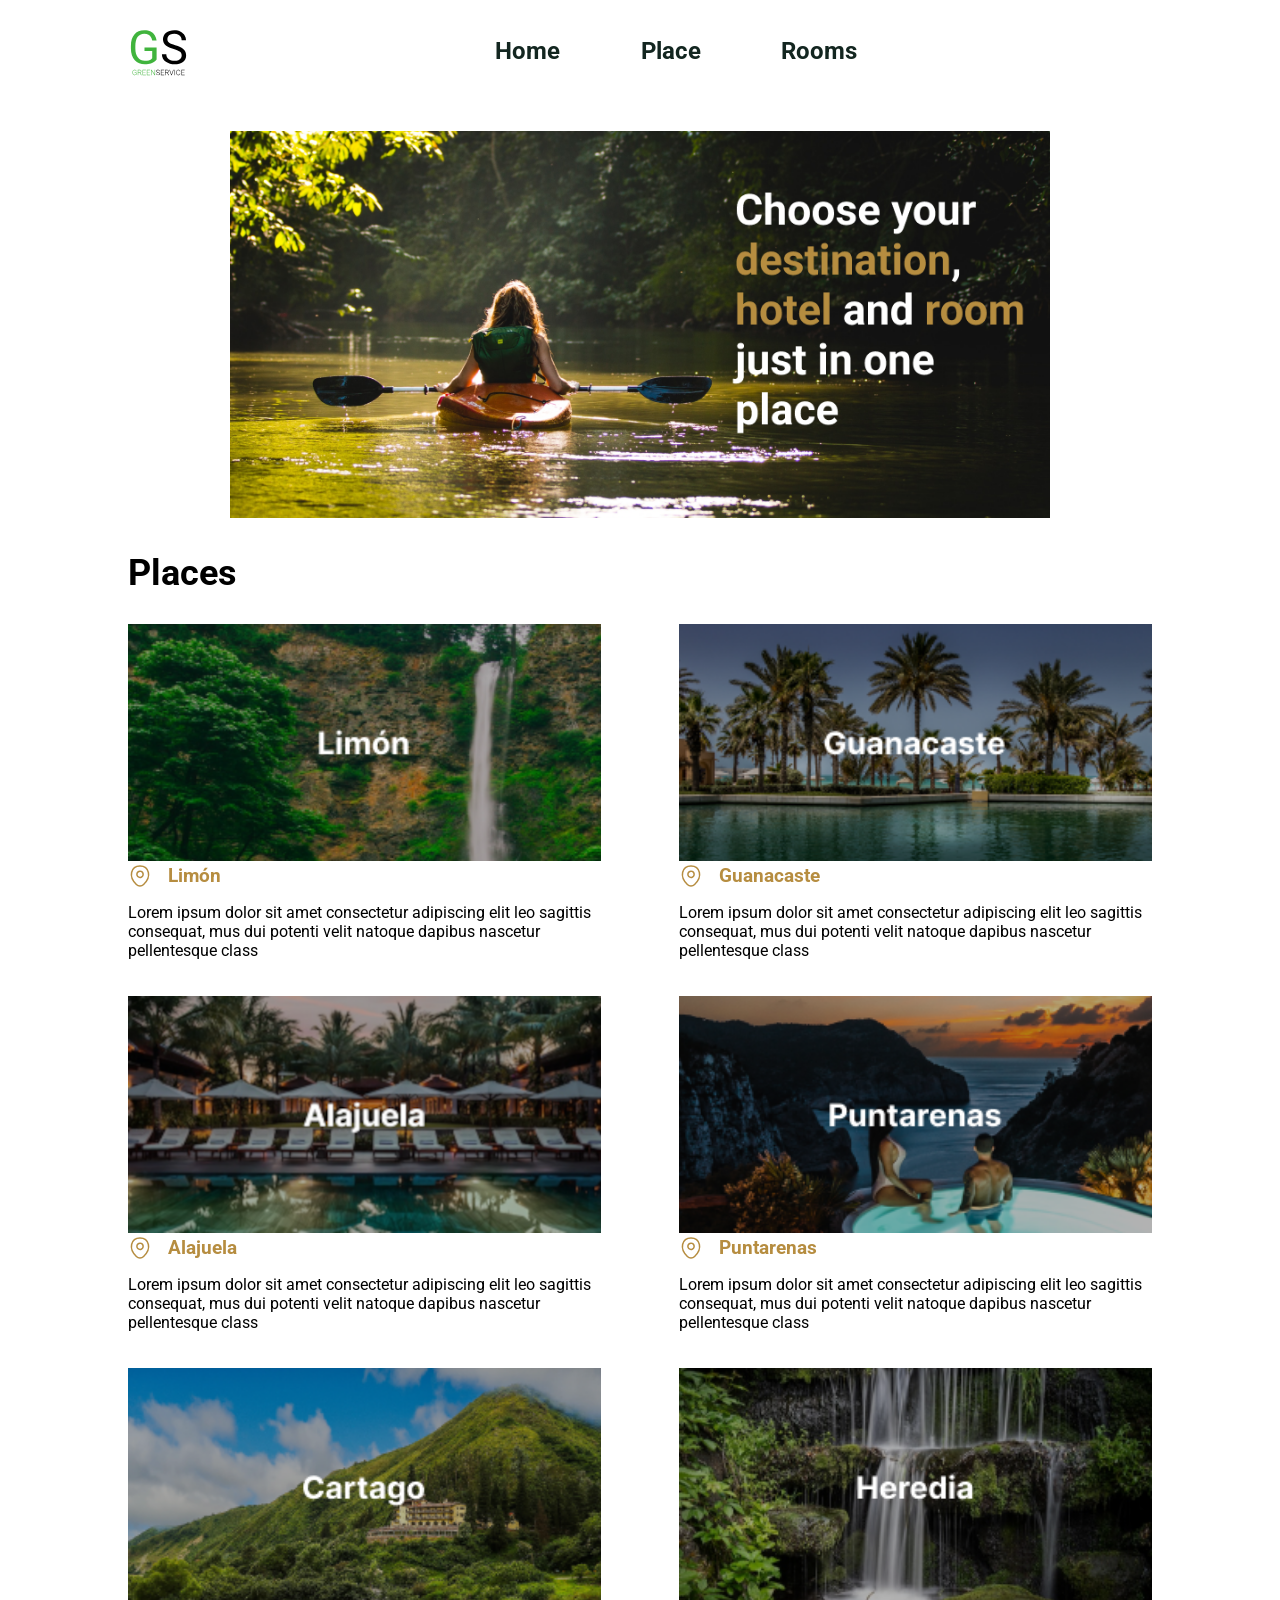
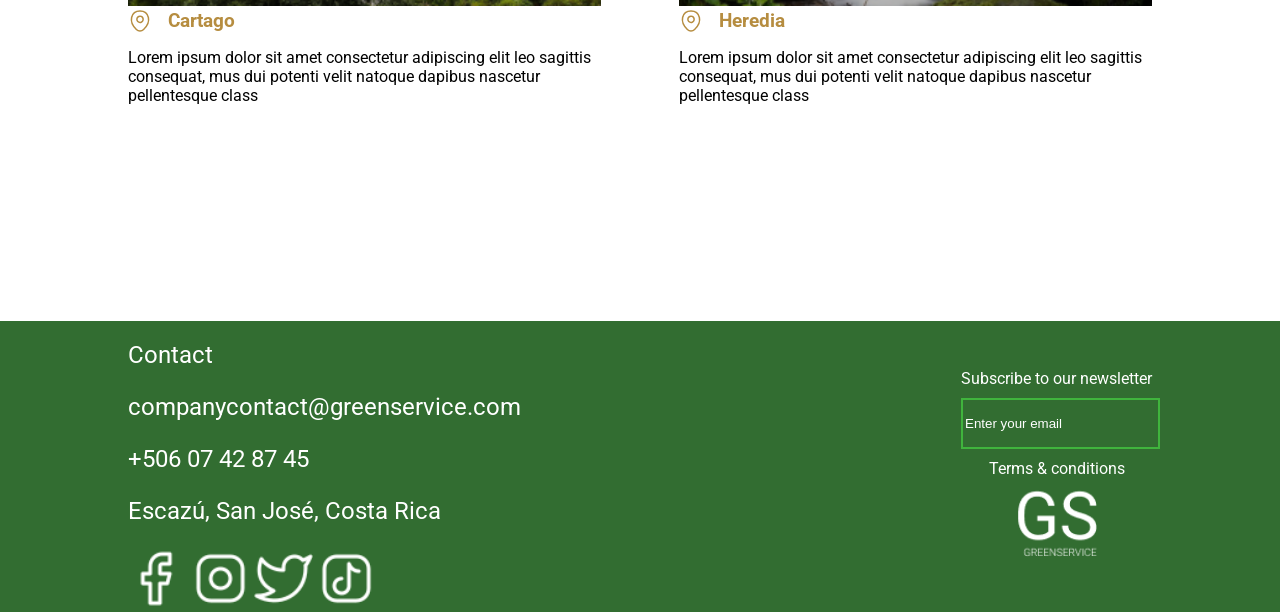
<file: index.html>
<!DOCTYPE html>
<html lang="en">

<head>
  <meta charset="UTF-8" />
  <meta http-equiv="X-UA-Compatible" content="IE=edge" />
  <meta name="viewport" content="width=device-width, initial-scale=1.0" />
  <title>Green Places</title>
  <link rel="stylesheet" href="css/styles.css" />
</head>

<body>
  <!-- Header -->
  <header>
    <div class="space container">

      <div class="logo">
        <a href="#"><img src="assets/icons/logo.svg" alt="Page Logo"></a>
      </div>

      <div class="menu">
        <nav>
          <h2 class="sr-only">Menu de navegación</h2>
          <ol>
            <li><a href="index.html">Home</a></li>
            <li><a href="place-1.html">Place</a></li>
            <li><a href="hotel-1.html">Rooms</a></li>
          </ol>
        </nav>
      </div>
    </div>
  </header>

  <div class="container">
    <!-- Places gallery -->

    <!-- content -->

    <div class="container space">

      <div>
        <img src="assets/img/gallery-places/women-boat.png" alt="...">
      </div>
    </div>

    <section class="gallery">
      <h2>Places</h2>

      <ul class="gallery__ul">
        <li>
          <a href="place-1.html">
            <img src="assets/img/gallery-places/limon.png" alt="Visit Limon Costa Rica" />
            <h3 class="gallery__title">Limón</h3>
          </a>
          <p>
            Lorem ipsum dolor sit amet consectetur adipiscing elit leo
            sagittis consequat, mus dui potenti velit natoque dapibus nascetur
            pellentesque class
          </p>
        </li>

        <li>
          <a href="place-1.html">
            <img src="assets/img/gallery-places/guanacaste.png" alt="Visit Guancaste Costa Rica" />
            <h3 class="gallery__title">Guanacaste</h3>
          </a>
          <p>
            Lorem ipsum dolor sit amet consectetur adipiscing elit leo
            sagittis consequat, mus dui potenti velit natoque dapibus nascetur
            pellentesque class
          </p>
        </li>

        <li>
          <a href="place-1.html">
            <img src="assets/img/gallery-places/alajuela.png" alt="Visit Alajuela Costa Rica" />
            <h3 class="gallery__title">Alajuela</h3>
          </a>
          <p>
            Lorem ipsum dolor sit amet consectetur adipiscing elit leo
            sagittis consequat, mus dui potenti velit natoque dapibus nascetur
            pellentesque class
          </p>
        </li>

        <li>
          <a href="place-2.html">
            <img src="assets/img/gallery-places/puntarenas.png" alt="Visit Puntarenas Costa Rica" />
            <h3 class="gallery__title">Puntarenas</h3>
          </a>
          <p>
            Lorem ipsum dolor sit amet consectetur adipiscing elit leo
            sagittis consequat, mus dui potenti velit natoque dapibus nascetur
            pellentesque class
          </p>
        </li>

        <li>
          <a href="place-2.html">
            <img src="assets/img/gallery-places/cartago.png" alt="Visit Cartago Costa Rica" />
            <h3 class="gallery__title">Cartago</h3>
          </a>
          <p>
            Lorem ipsum dolor sit amet consectetur adipiscing elit leo
            sagittis consequat, mus dui potenti velit natoque dapibus nascetur
            pellentesque class
          </p>
        </li>

        <li>
          <a href="place-2.html">
            <img src="assets/img/gallery-places/heredia.png" alt="Visit Heredia Costa Rica" />
            <h3 class="gallery__title">Heredia</h3>
          </a>
          <p>
            Lorem ipsum dolor sit amet consectetur adipiscing elit leo
            sagittis consequat, mus dui potenti velit natoque dapibus nascetur
            pellentesque class
          </p>
        </li>
      </ul>
    </section>
  </div>

  <!-- footer -->
  <footer class="footer__bg">
    <div class="container footer__bg-container">
      <div class="contact-container">
        <h2 class="contact-info">Contact</h2>
        <p class="contact-info">companycontact@greenservice.com</p>
        <p class="contact-info">+506 07 42 87 45</p>
        <p class="contact-info">Escazú, San José, Costa Rica</p>
        <div>
          <img class="social-media__icon" src="assets/icons/facebook-icon.png" alt="">
          <img class="social-media__icon" src="assets/icons/instagram-icon.png" alt="">
          <img class="social-media__icon" src="assets/icons/twitter-icon.png" alt="">
          <img class="social-media__icon" src="assets/icons/tiktok-icon.png" alt="">
        </div>
      </div>
      <div class="company-info">
        <label class="company-info" for="subscribe">Subscribe to our newsletter</label>
        <input class="company-info company__form" type="email" name="subscribe" placeholder="Enter your email">
        <a class="company-info" href="#">Terms & conditions</a>
        <img class="company__icon" src="assets/icons/logo-mini.png" alt="">
      </div>
    </div>
  </footer>
</body>

</html>
</file>
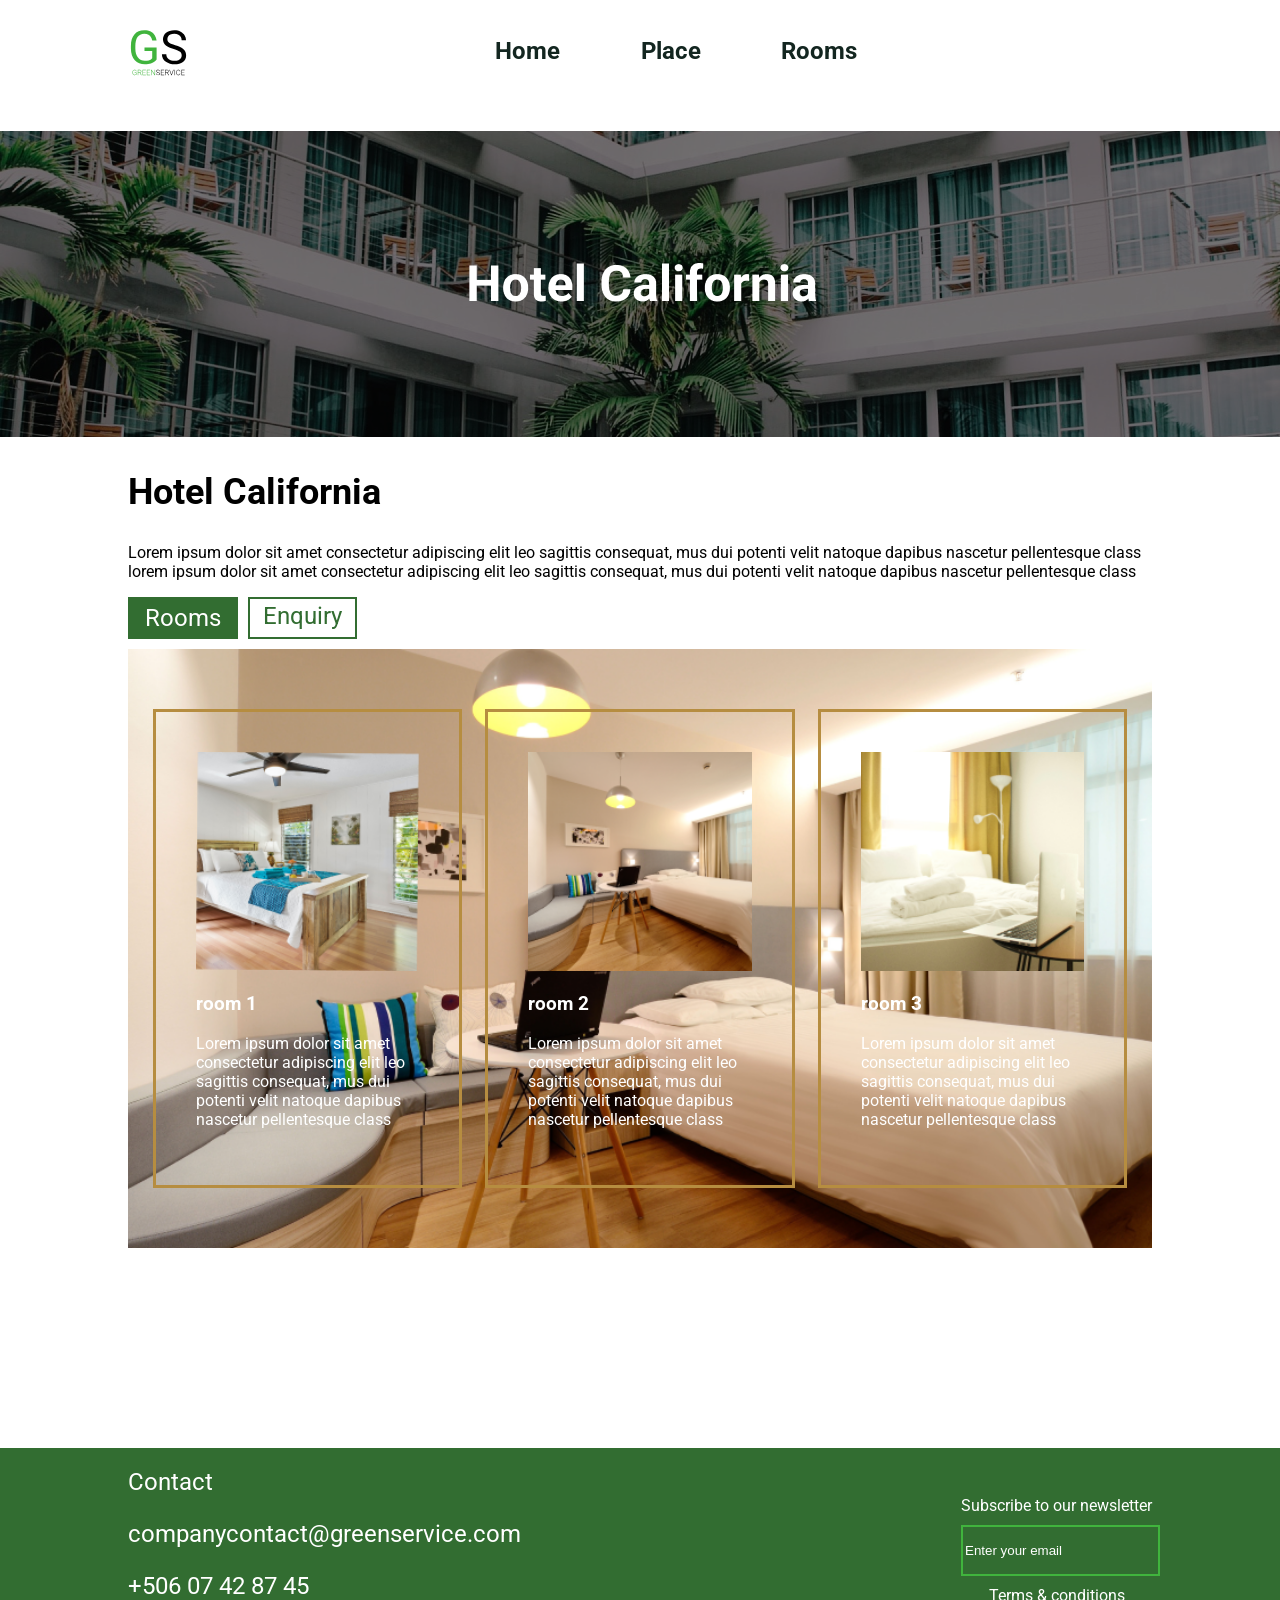
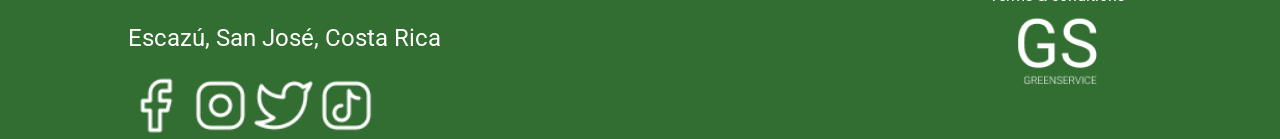
<file: hotel-1.html>
<!DOCTYPE html>
<html lang="en">

<head>
  <meta charset="UTF-8">
  <meta http-equiv="X-UA-Compatible" content="IE=edge">
  <meta name="viewport" content="width=device-width, initial-scale=1.0">
  <title>Place</title>
  <link rel="stylesheet" href="css/styles.css">
</head>

<body>
  <!-- Header -->
  <header>
    <div class="space container">

      <div class="logo">
        <a href="index.html"><img src="assets/icons/logo.svg" alt="Page Logo"></a>
      </div>

      <div class="menu">
        <nav>
          <h2 class="sr-only">Menu de navegación</h2>
          <ol>
            <li><a href="index.html">Home</a></li>
            <li><a href="place-1.html">Place</a></li>
            <li><a href="hotel-1.html">Rooms</a></li>
          </ol>
        </nav>
      </div>
    </div>
  </header>

  <!-- content -->
  <section>

    <div>
      <img class="" src="assets/img/gallery-hotel/banner-hotel1.png" alt="...">
    </div>

    <div class="container ">
      <h2>Hotel California</h2>
      <p>Lorem ipsum dolor sit amet consectetur adipiscing elit leo sagittis consequat, mus dui potenti velit natoque
        dapibus nascetur pellentesque class lorem ipsum dolor sit amet consectetur adipiscing elit leo sagittis
        consequat, mus dui potenti velit natoque
        dapibus nascetur pellentesque class</p>
    </div>
  </section>

  <!-- tabs -->
  <section class="container tabs-container">
    <div class="tabs">
      <div class="tabs__content tabs__content-1">Rooms</div>
      <div class="tabs__content tabs__content-2">Enquiry</div>
    </div>

    <div class="content">
      <div class="content__tab-1">
        <ul class="room__ul room-bcgk">
          <li>
            <img src="assets/img/gallery-hotel/rooms/room-1.png" alt="">
            <h3>room 1</h3>
            <p>
              Lorem ipsum dolor sit amet consectetur adipiscing elit leo sagittis consequat, mus dui potenti velit
              natoque dapibus nascetur pellentesque class
            </p>
          </li>
          <li>
            <img src="assets/img/gallery-hotel/rooms/room-2.png" alt="">
            <h3>room 2</h3>
            <p>
              Lorem ipsum dolor sit amet consectetur adipiscing elit leo sagittis consequat, mus dui potenti velit
              natoque dapibus nascetur pellentesque class
            </p>
          </li>
          <li>
            <img src="assets/img/gallery-hotel/rooms/room-3.png" alt="">
            <h3>room 3</h3>
            <p>
              Lorem ipsum dolor sit amet consectetur adipiscing elit leo sagittis consequat, mus dui potenti velit
              natoque dapibus nascetur pellentesque class
            </p>
          </li>
        </ul>
      </div>

      <div class="content__tab-2 tab__hidden">
        <!-- content -->
        <div>
          <form class="enquiries">
            <div class="enquiries__form">
              <label class="form__field" for="name">Name</label>
              <input class="form__field form__field--white" type="text" id="name" name="name">
              <label class="form__field" for="email">Email</label>
              <input class="form__field form__field--white" type="email" id="email" name="email">
              <label class="form__field" for="phone">Phone number</label>
              <input class="form__field form__field--white" type="tel" id="phone" name="phone">
              <label class="form__field" for="questions">Questions</label>
              <input class="form__field form__field--white" type="text" id="questions" name="questions">
            </div>
            <button class="submit__button" type="submit">Send enquiries</button>
          </form>
        </div>
      </div>
    </div>
  </section>
  <footer class="footer__bg">
    <div class="container footer__bg-container">
      <div class="contact-container">
        <h2 class="contact-info">Contact</h2>
        <p class="contact-info">companycontact@greenservice.com</p>
        <p class="contact-info">+506 07 42 87 45</p>
        <p class="contact-info">Escazú, San José, Costa Rica</p>
        <div>
          <img class="social-media__icon" src="assets/icons/facebook-icon.png" alt="">
          <img class="social-media__icon" src="assets/icons/instagram-icon.png" alt="">
          <img class="social-media__icon" src="assets/icons/twitter-icon.png" alt="">
          <img class="social-media__icon" src="assets/icons/tiktok-icon.png" alt="">
        </div>
      </div>
      <div class="company-info">
        <label class="company-info" for="subscribe">Subscribe to our newsletter</label>
        <input class="company-info company__form" type="email" name="subscribe" placeholder="Enter your email">
        <a class="company-info" href="#">Terms & conditions</a>
        <img class="company__icon" src="assets/icons/logo-mini.png" alt="">
      </div>
    </div>
  </footer>
</body>
<script src="js/tab.js"></script>

</html>
</file>
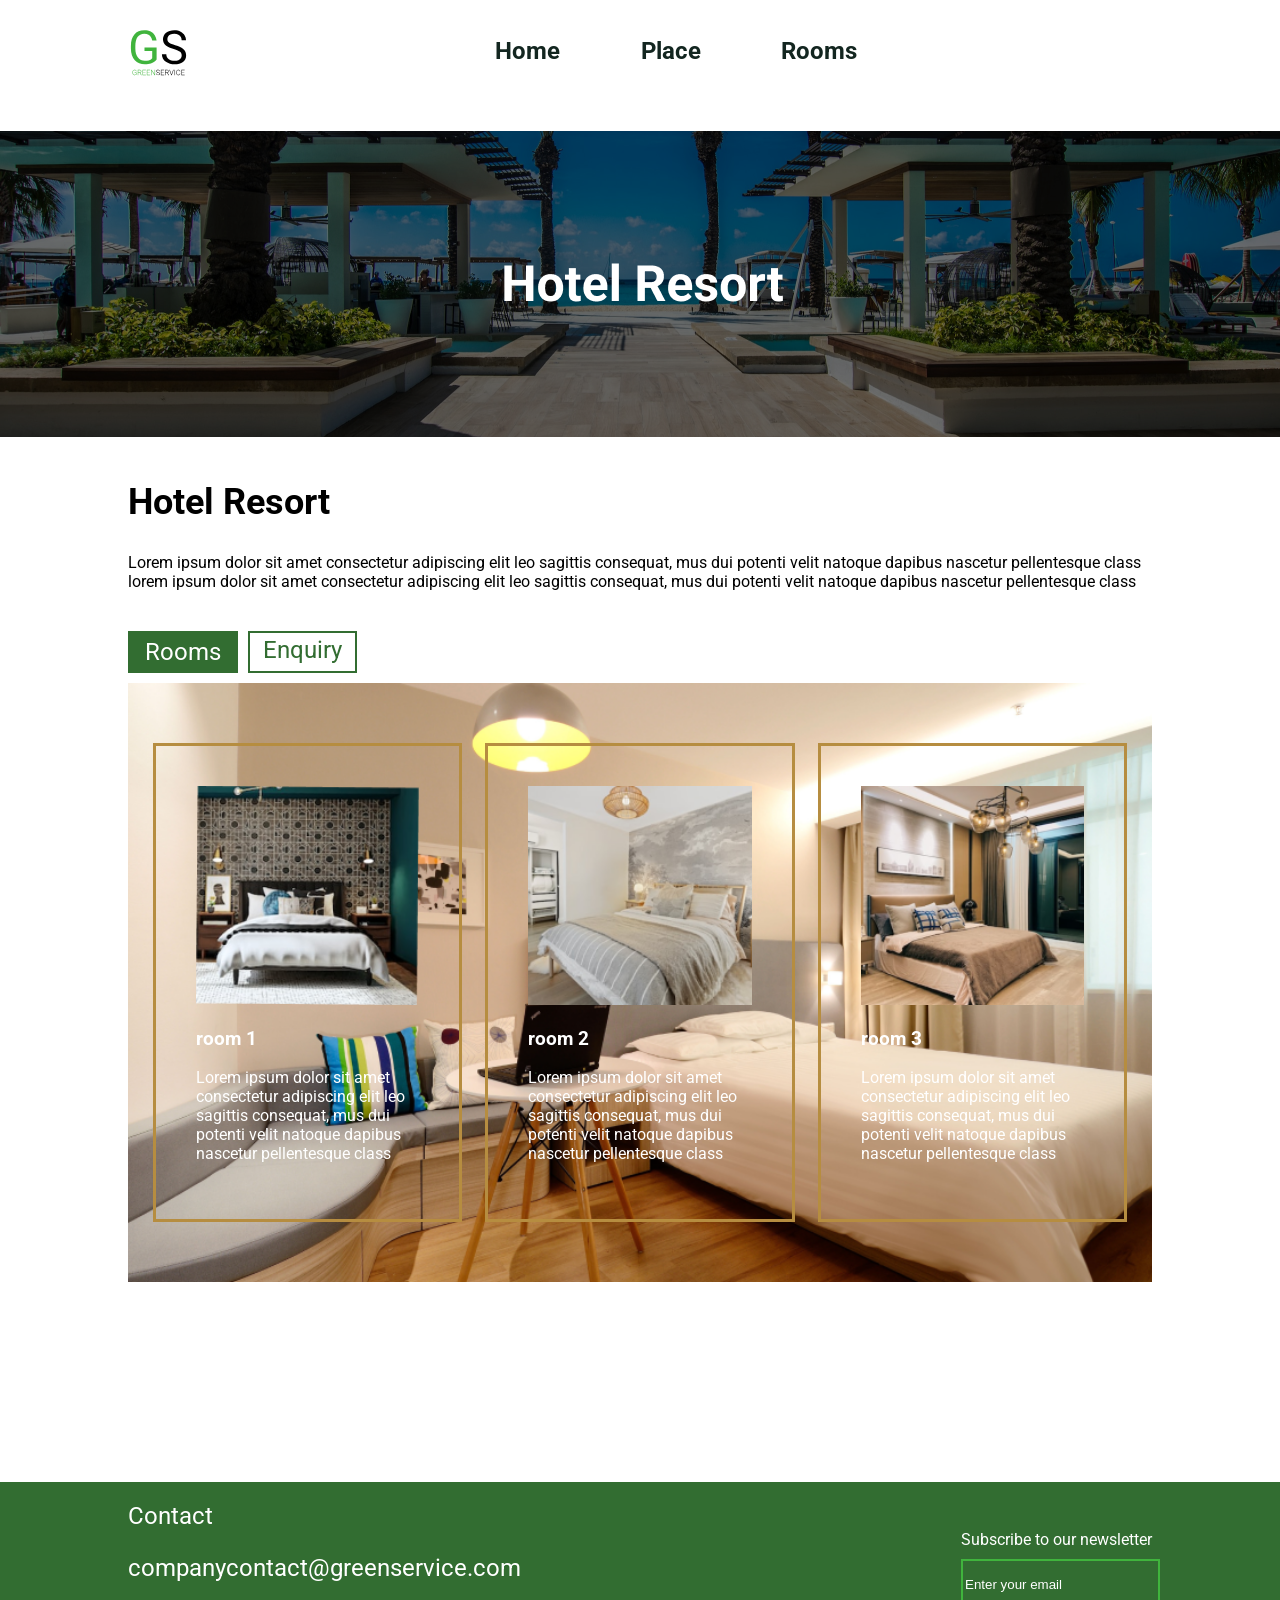
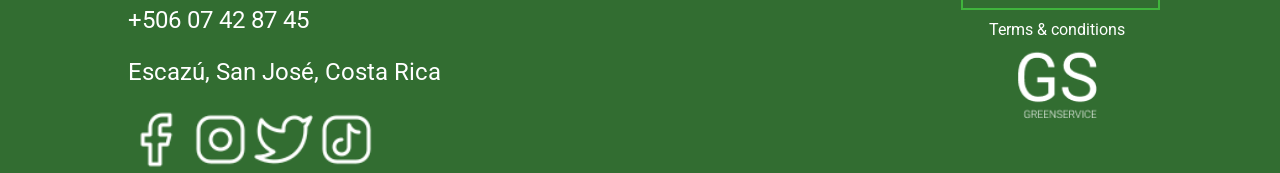
<file: hotel-2.html>
<!DOCTYPE html>
<html lang="en">

<head>
  <meta charset="UTF-8">
  <meta http-equiv="X-UA-Compatible" content="IE=edge">
  <meta name="viewport" content="width=device-width, initial-scale=1.0">
  <title>Place</title>
  <link rel="stylesheet" href="css/styles.css">
</head>

<body>
  <!-- Header -->
  <header>
    <div class="space container">
      <div class="logo">
        <a href="index.html"><img src="assets/icons/logo.svg" alt="Page Logo"></a>
      </div>

      <div class="menu">
        <nav>
          <h2 class="sr-only">Menu de navegación</h2>
          <ol>
            <li><a href="index.html">Home</a></li>
            <li><a href="place-2.html">Place</a></li>
            <li><a href="hotel-2.html">Rooms</a></li>
          </ol>
        </nav>
      </div>
    </div>
  </header>

  <!-- content -->
  <section>

    <div>
      <img class="" src="assets/img/gallery-hotel/banner-hotel2.png" alt="...">
    </div>

    <div class="container gallery-gap">
      <h2>Hotel Resort</h2>
      <p>Lorem ipsum dolor sit amet consectetur adipiscing elit leo sagittis consequat, mus dui potenti velit natoque
        dapibus nascetur pellentesque class lorem ipsum dolor sit amet consectetur adipiscing elit leo sagittis
        consequat, mus dui potenti velit natoque
        dapibus nascetur pellentesque class</p>
    </div>

  </section>

  <!-- tabs -->
  <section class="container tabs-container">
    <div class="tabs">
      <div class="tabs__content tabs__content-1">Rooms</div>
      <div class="tabs__content tabs__content-2">Enquiry</div>
    </div>
    <div class="content">
      <div class="content__tab-1 room-bcgk">
        <ul class="room__ul">
          <li>

            <img src="assets/img/gallery-hotel/rooms/room-4.png" alt="">

            <h3>room 1</h3>
            <p>
              Lorem ipsum dolor sit amet consectetur adipiscing elit leo sagittis consequat, mus dui potenti velit
              natoque dapibus nascetur pellentesque class
            </p>
          </li>
          <li>

            <img src="assets/img/gallery-hotel/rooms/room-5.png" alt="">

            <h3>room 2</h3>
            <p>
              Lorem ipsum dolor sit amet consectetur adipiscing elit leo sagittis consequat, mus dui potenti velit
              natoque dapibus nascetur pellentesque class
            </p>
          </li>
          <li>
            <img src="assets/img/gallery-hotel/rooms/room-6.png" alt="">

            <h3>room 3</h3>
            <p>
              Lorem ipsum dolor sit amet consectetur adipiscing elit leo sagittis consequat, mus dui potenti velit
              natoque dapibus nascetur pellentesque class
            </p>
          </li>
        </ul>
      </div>
      <div class="content__tab-2 tab__hidden">
        <!-- content... -->
        <div>
          <form class="enquiries">
            <div class="enquiries__form">
              <label class="form__field" for="name">Name</label>
              <input class="form__field form__field--white" type="text" id="name" name="name">
              <label class="form__field" for="email">Email</label>
              <input class="form__field form__field--white" type="email" id="email" name="email">
              <label class="form__field" for="phone">Phone number</label>
              <input class="form__field form__field--white" type="tel" id="phone" name="phone">
              <label class="form__field" for="questions">Questions</label>
              <input class="form__field form__field--white" type="text" id="questions" name="questions">
            </div>
            <button class="submit__button" type="submit">Send enquiries</button>
          </form>
        </div>
      </div>
    </div>
  </section>
  <footer class="footer__bg">
    <div class="container footer__bg-container">
      <div class="contact-container">
        <h2 class="contact-info">Contact</h2>
        <p class="contact-info">companycontact@greenservice.com</p>
        <p class="contact-info">+506 07 42 87 45</p>
        <p class="contact-info">Escazú, San José, Costa Rica</p>
        <div>
          <img class="social-media__icon" src="assets/icons/facebook-icon.png" alt="">
          <img class="social-media__icon" src="assets/icons/instagram-icon.png" alt="">
          <img class="social-media__icon" src="assets/icons/twitter-icon.png" alt="">
          <img class="social-media__icon" src="assets/icons/tiktok-icon.png" alt="">
        </div>
      </div>
      <div class="company-info">
        <label class="company-info" for="subscribe">Subscribe to our newsletter</label>
        <input class="company-info company__form" type="email" name="subscribe" placeholder="Enter your email">
        <a class="company-info" href="#">Terms & conditions</a>
        <img class="company__icon" src="assets/icons/logo-mini.png" alt="">
      </div>
    </div>
  </footer>

</body>
<script src="js/tab.js"></script>

</html>
</file>
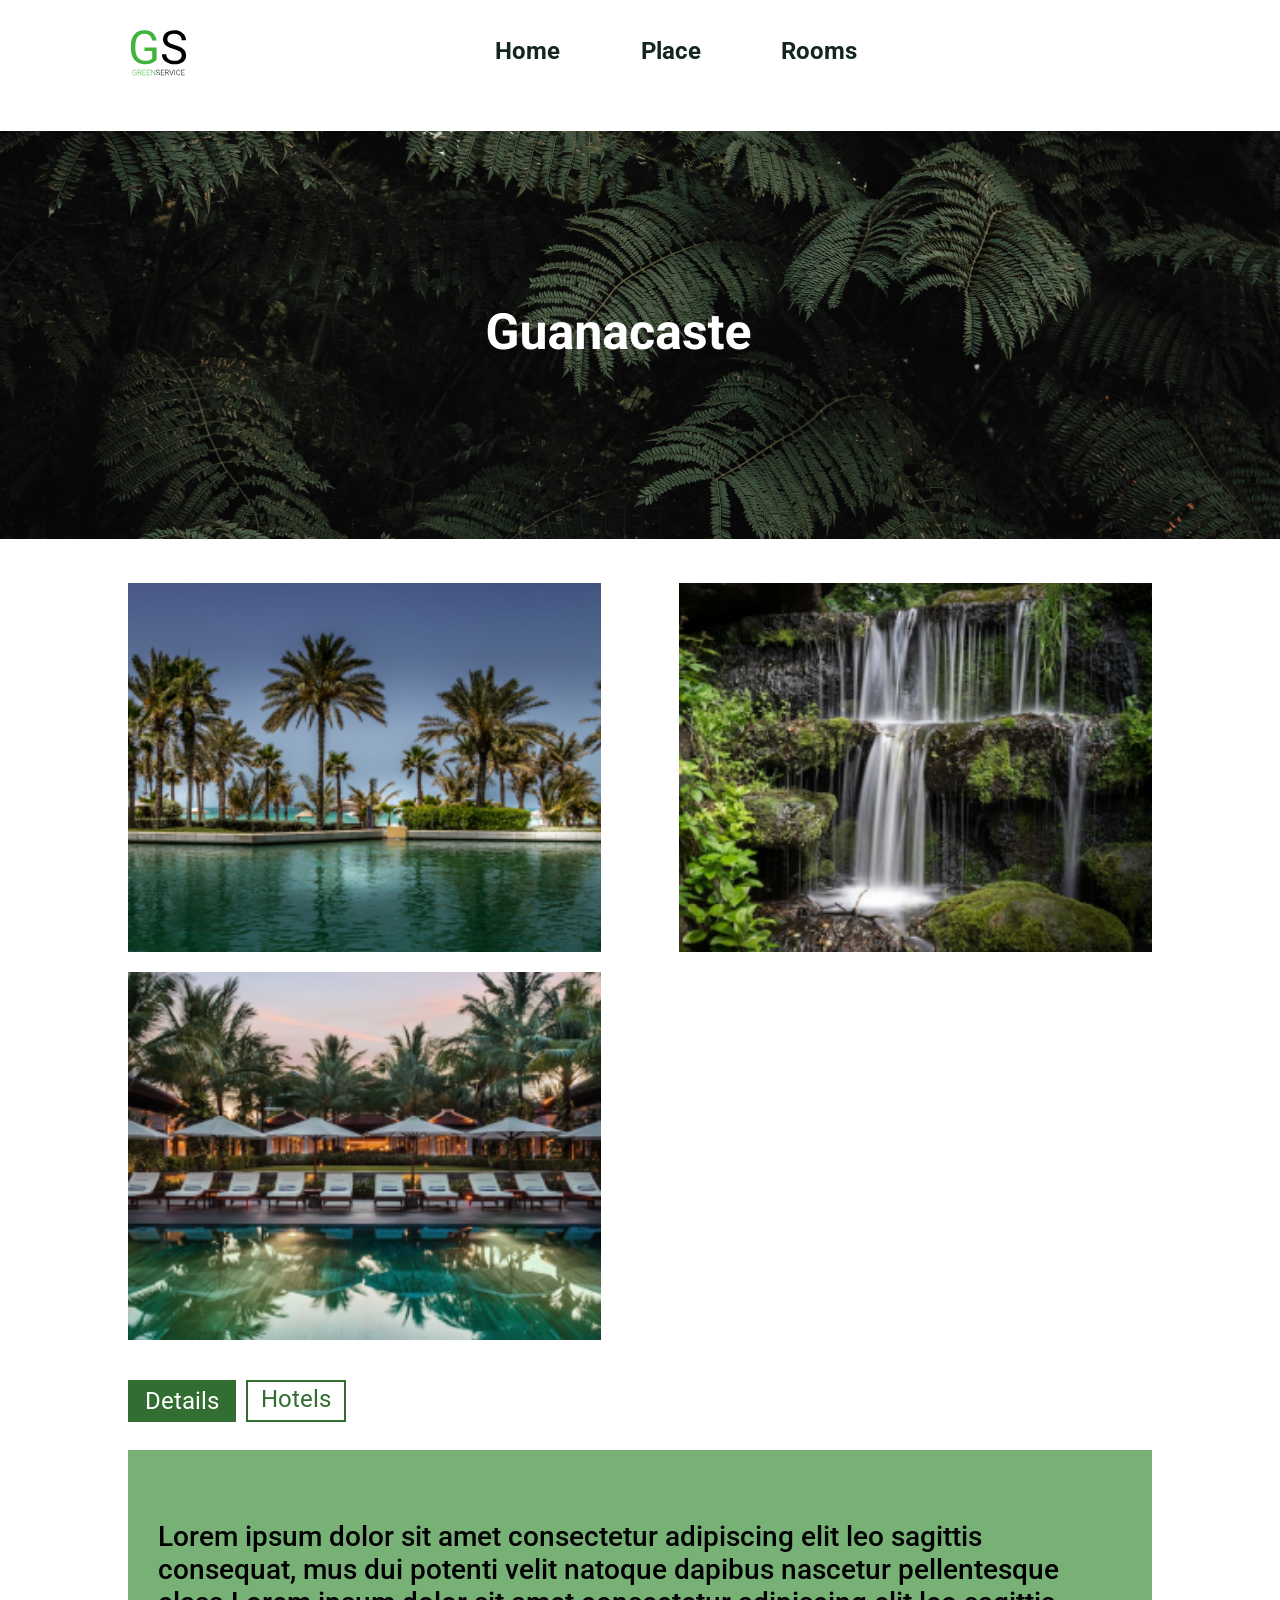
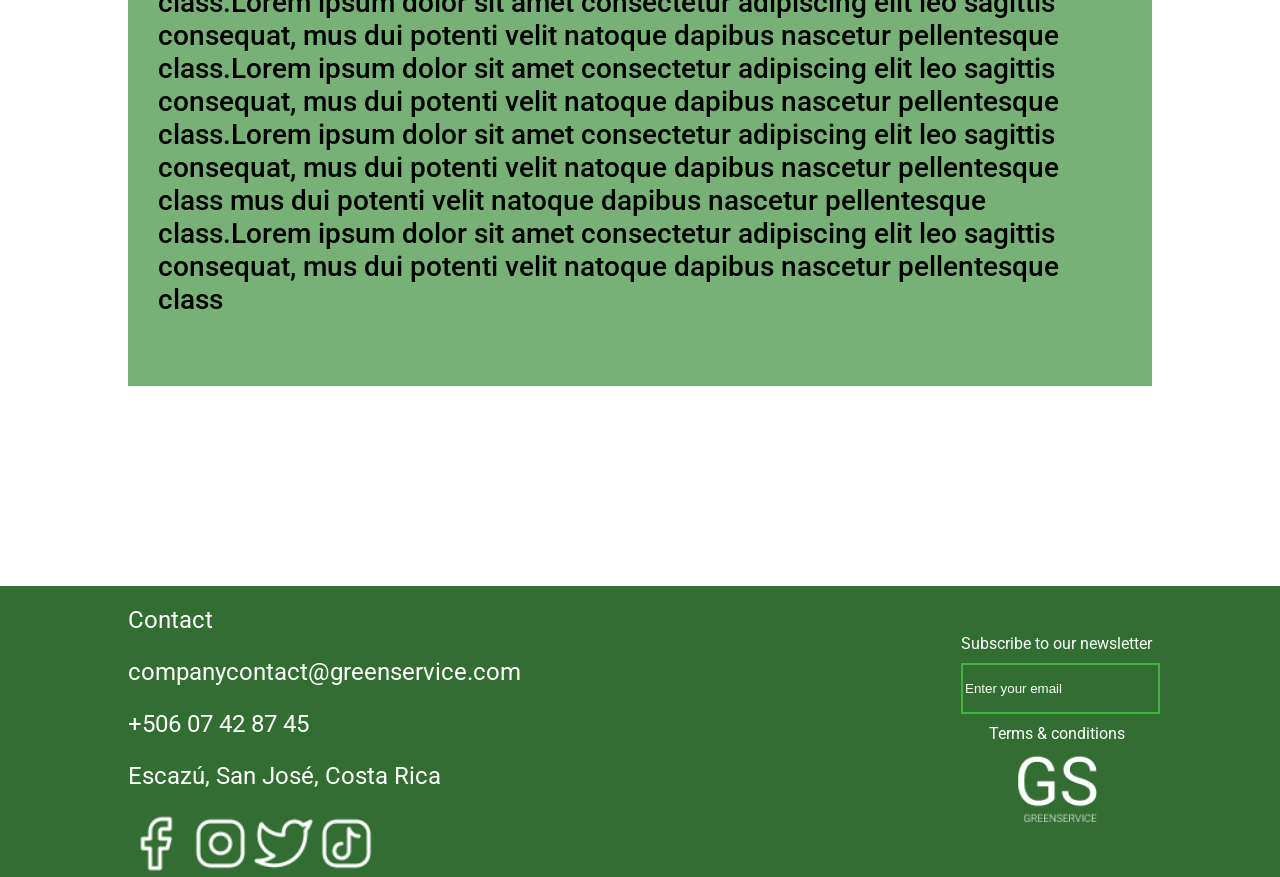
<file: place-1.html>
<!DOCTYPE html>
<html lang="en">

<head>
  <meta charset="UTF-8">
  <meta http-equiv="X-UA-Compatible" content="IE=edge">
  <meta name="viewport" content="width=device-width, initial-scale=1.0">
  <title>Place</title>
  <link rel="stylesheet" href="css/styles.css">
</head>

<body>
  <!-- Header -->
  <header>
    <div class="space container">

      <div class="logo">
        <a href="index.html"><img src="assets/icons/logo.svg" alt="Page Logo"></a>
      </div>

      <div class="menu">
        <nav>
          <h2 class="sr-only">Menu de navegación</h2>
          <ol>
            <li><a href="index.html">Home</a></li>
            <li><a href="place-1.html">Place</a></li>
            <li><a href="hotel-1.html">Rooms</a></li>
          </ol>
        </nav>
      </div>
    </div>
  </header>

  <!-- content -->
  <section>

    <div>
      <img class="" src="assets/img/gallery-places/banner-guanacaste.png" alt="...">
    </div>

    <div class="container gallery__ul gallery-gap">
      <img src="assets/img/gallery-places/gallery-1.png" alt="...">
      <img src="assets/img/gallery-places/gallery-2.png" alt="...">
      <img src="assets/img/gallery-places/gallery-3.png" alt="...">
    </div>

  </section>

  <section class="container tabs-container">
    <div class="tabs">
      <div class="tabs__content tabs__content-1">Details</div>
      <div class="tabs__content tabs__content-2">Hotels</div>
    </div>


    <div class="content">
      <div class="content__tab-1">
        <!-- content... -->
        <p class="information">Lorem ipsum dolor sit amet consectetur adipiscing elit leo sagittis consequat, mus
          dui potenti
          velit natoque dapibus nascetur pellentesque class.Lorem ipsum dolor sit amet consectetur adipiscing elit
          leo
          sagittis consequat, mus dui potenti velit natoque dapibus nascetur pellentesque class.Lorem ipsum dolor
          sit
          amet consectetur adipiscing elit leo sagittis consequat, mus dui potenti velit natoque dapibus nascetur
          pellentesque class.Lorem ipsum dolor sit amet consectetur adipiscing elit leo sagittis consequat, mus
          dui
          potenti velit natoque dapibus nascetur pellentesque class mus dui potenti velit natoque dapibus nascetur
          pellentesque class.Lorem ipsum dolor sit amet consectetur adipiscing elit leo sagittis consequat, mus
          dui
          potenti velit natoque dapibus nascetur pellentesque class</p>
      </div>

       <div class="content__tab-2 tab__hidden">
        <div class="flex-tab2">
          <a href="hotel-1.html" class="hotel hotel__link-1 flex-tab2">
            <h2 class="color-titile">Hotel California</h2>
          </a>
          <a href="hotel-2.html" class="hotel hotel__link-2 flex-tab2">
              <h2 class="color-titile">Hotel Risort</h2>
          </a>
        </div>
      </div>
    </div>
  </section>


  <footer class="footer__bg">
    <div class="container footer__bg-container">
      <div class="contact-container">
        <h2 class="contact-info">Contact</h2>
        <p class="contact-info">companycontact@greenservice.com</p>
        <p class="contact-info">+506 07 42 87 45</p>
        <p class="contact-info">Escazú, San José, Costa Rica</p>
        <div>
          <img class="social-media__icon" src="assets/icons/facebook-icon.png" alt="">
          <img class="social-media__icon" src="assets/icons/instagram-icon.png" alt="">
          <img class="social-media__icon" src="assets/icons/twitter-icon.png" alt="">
          <img class="social-media__icon" src="assets/icons/tiktok-icon.png" alt="">
        </div>
      </div>
      <div class="company-info">
        <label class="company-info" for="subscribe">Subscribe to our newsletter</label>
        <input class="company-info company__form" type="email" name="subscribe" placeholder="Enter your email">
        <a class="company-info" href="#">Terms & conditions</a>
        <img class="company__icon" src="assets/icons/logo-mini.png" alt="">
      </div>
    </div>
  </footer>
</body>
<script src="js/tab.js"></script>

</html>
</file>
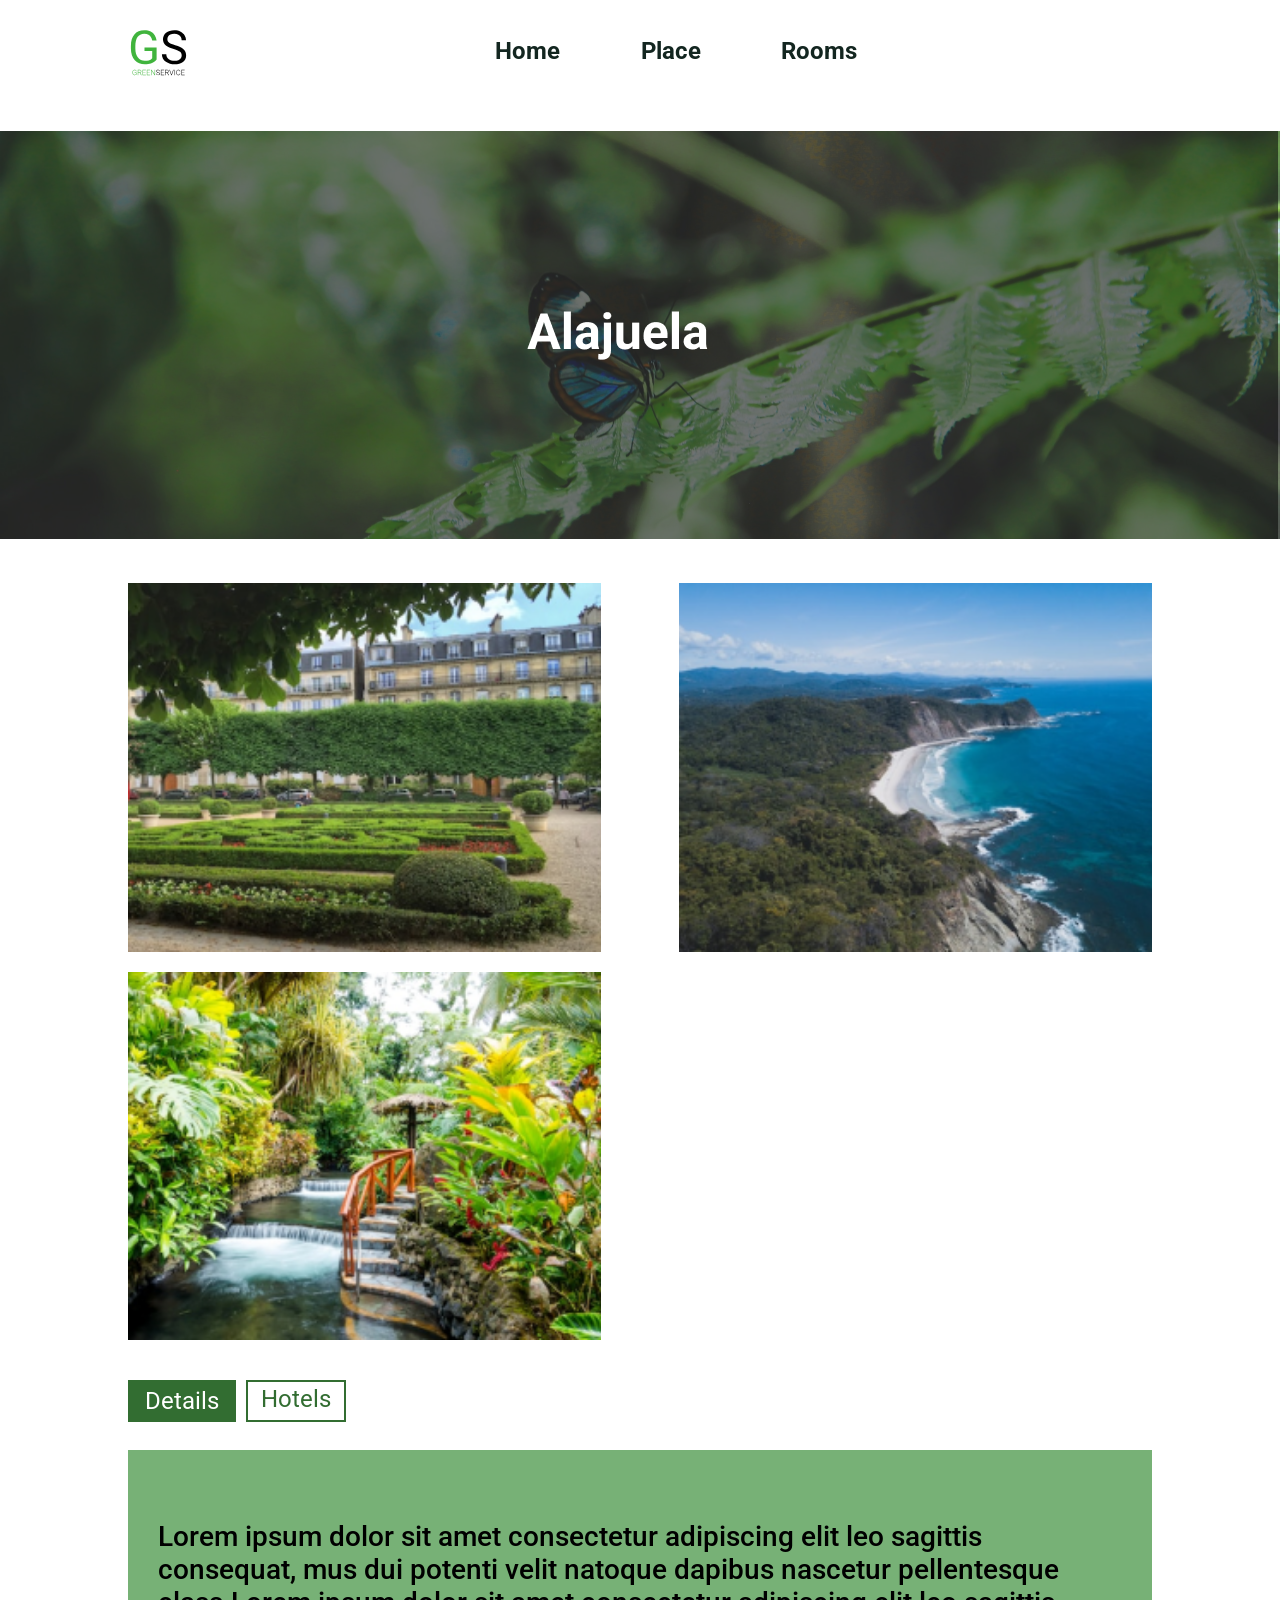
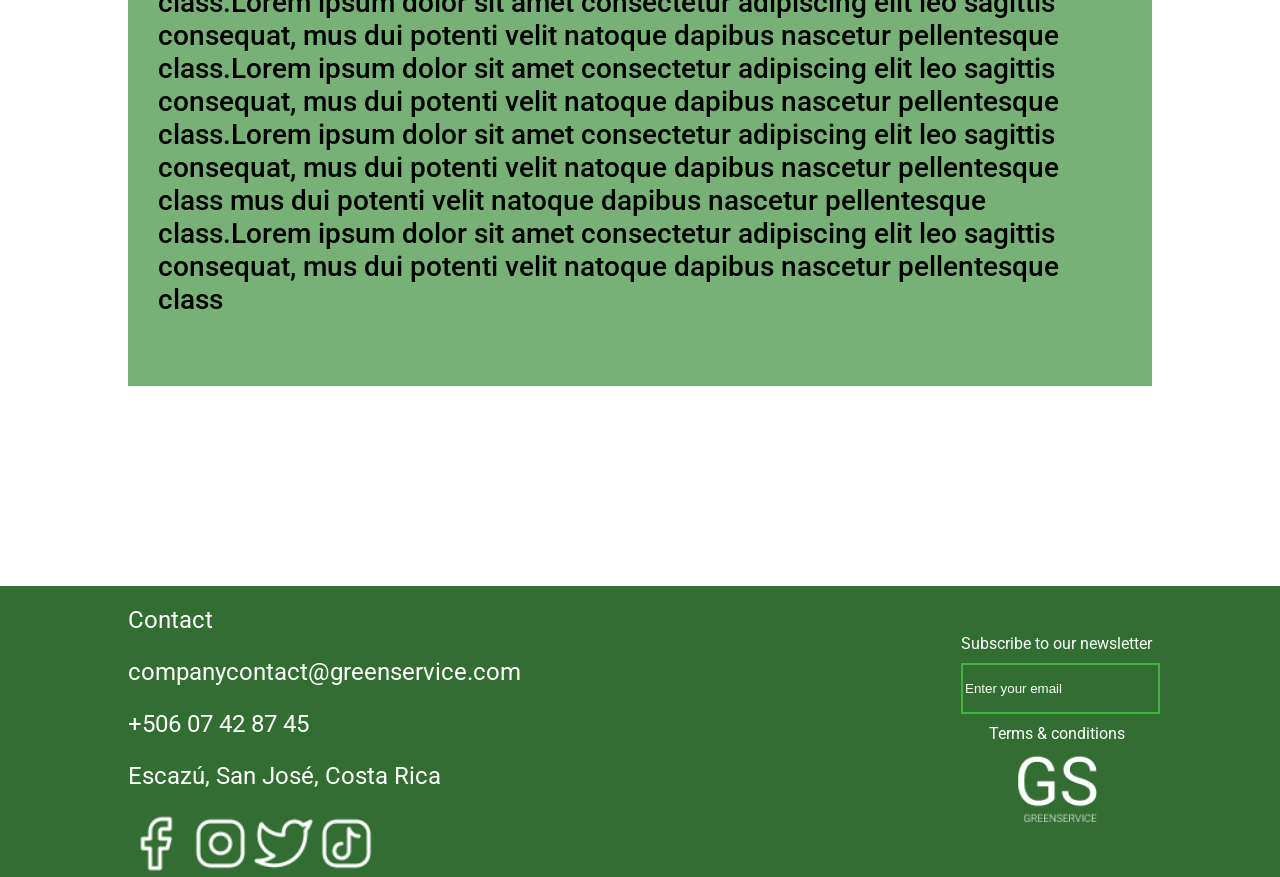
<file: place-2.html>
<!DOCTYPE html>
<html lang="en">

<head>
  <meta charset="UTF-8">
  <meta http-equiv="X-UA-Compatible" content="IE=edge">
  <meta name="viewport" content="width=device-width, initial-scale=1.0">
  <title>Place</title>
  <link rel="stylesheet" href="css/styles.css">
</head>

<body>
  <!-- Header -->
  <header>
    <div class="space container">

      <div class="logo">
        <a href="index.html"><img src="assets/icons/logo.svg" alt="Page Logo"></a>
      </div>

      <div class="menu">
        <nav>
          <h2 class="sr-only">Menu de navegación</h2>
          <ol>
            <li><a href="index.html">Home</a></li>
            <li><a href="place-2.html">Place</a></li>
            <li><a href="hotel-2.html">Rooms</a></li>
          </ol>
        </nav>
      </div>
    </div>
  </header>

  <!-- content -->
  <section>

    <div>
      <img class="" src="assets/img/gallery-places/banner-alajuela.png" alt="...">
    </div>

    <div class="container gallery__ul gallery-gap">
      <img src="assets/img/gallery-places/gallery-4.png" alt="...">
      <img src="assets/img/gallery-places/gallery-5.png" alt="...">
      <img src="assets/img/gallery-places/gallery-6.png" alt="...">
    </div>

  </section>

  <!-- tabs -->
  <section class="container tabs-container">
    <div class="tabs">
      <div class="tabs__content tabs__content-1">Details</div>
      <div class="tabs__content tabs__content-2">Hotels</div>
    </div>


    <div class="content">
      <div class="content__tab-1">
        <!-- content... -->
        <p class="information">Lorem ipsum dolor sit amet consectetur adipiscing elit leo sagittis consequat, mus
          dui potenti
          velit natoque dapibus nascetur pellentesque class.Lorem ipsum dolor sit amet consectetur adipiscing elit
          leo
          sagittis consequat, mus dui potenti velit natoque dapibus nascetur pellentesque class.Lorem ipsum dolor
          sit
          amet consectetur adipiscing elit leo sagittis consequat, mus dui potenti velit natoque dapibus nascetur
          pellentesque class.Lorem ipsum dolor sit amet consectetur adipiscing elit leo sagittis consequat, mus
          dui
          potenti velit natoque dapibus nascetur pellentesque class mus dui potenti velit natoque dapibus nascetur
          pellentesque class.Lorem ipsum dolor sit amet consectetur adipiscing elit leo sagittis consequat, mus
          dui
          potenti velit natoque dapibus nascetur pellentesque class</p>
      </div>

       <div class="content__tab-2 tab__hidden">
        <div class="flex-tab2">
          <a href="hotel-1.html" class="hotel hotel__link-1 flex-tab2">
            <h2 class="color-titile">Hotel Resort</h2>
          </a>
          <a href="hotel-2.html" class="hotel hotel__link-2 flex-tab2">
              <h2 class="color-titile">Hotel Cabaña</h2>
          </a>
        </div>
      </div>
    </div>
  </section>

  <footer class="footer__bg">
    <div class="container footer__bg-container">
      <div class="contact-container">
        <h2 class="contact-info">Contact</h2>
        <p class="contact-info">companycontact@greenservice.com</p>
        <p class="contact-info">+506 07 42 87 45</p>
        <p class="contact-info">Escazú, San José, Costa Rica</p>
        <div>
          <img class="social-media__icon" src="assets/icons/facebook-icon.png" alt="">
          <img class="social-media__icon" src="assets/icons/instagram-icon.png" alt="">
          <img class="social-media__icon" src="assets/icons/twitter-icon.png" alt="">
          <img class="social-media__icon" src="assets/icons/tiktok-icon.png" alt="">
        </div>
      </div>
      <div class="company-info">
        <label class="company-info" for="subscribe">Subscribe to our newsletter</label>
        <input class="company-info company__form" type="email" name="subscribe" placeholder="Enter your email">
        <a class="company-info" href="#">Terms & conditions</a>
        <img class="company__icon" src="assets/icons/logo-mini.png" alt="">
      </div>
    </div>
  </footer>
</body>
<script src="js/tab.js"></script>

</html>
</file>
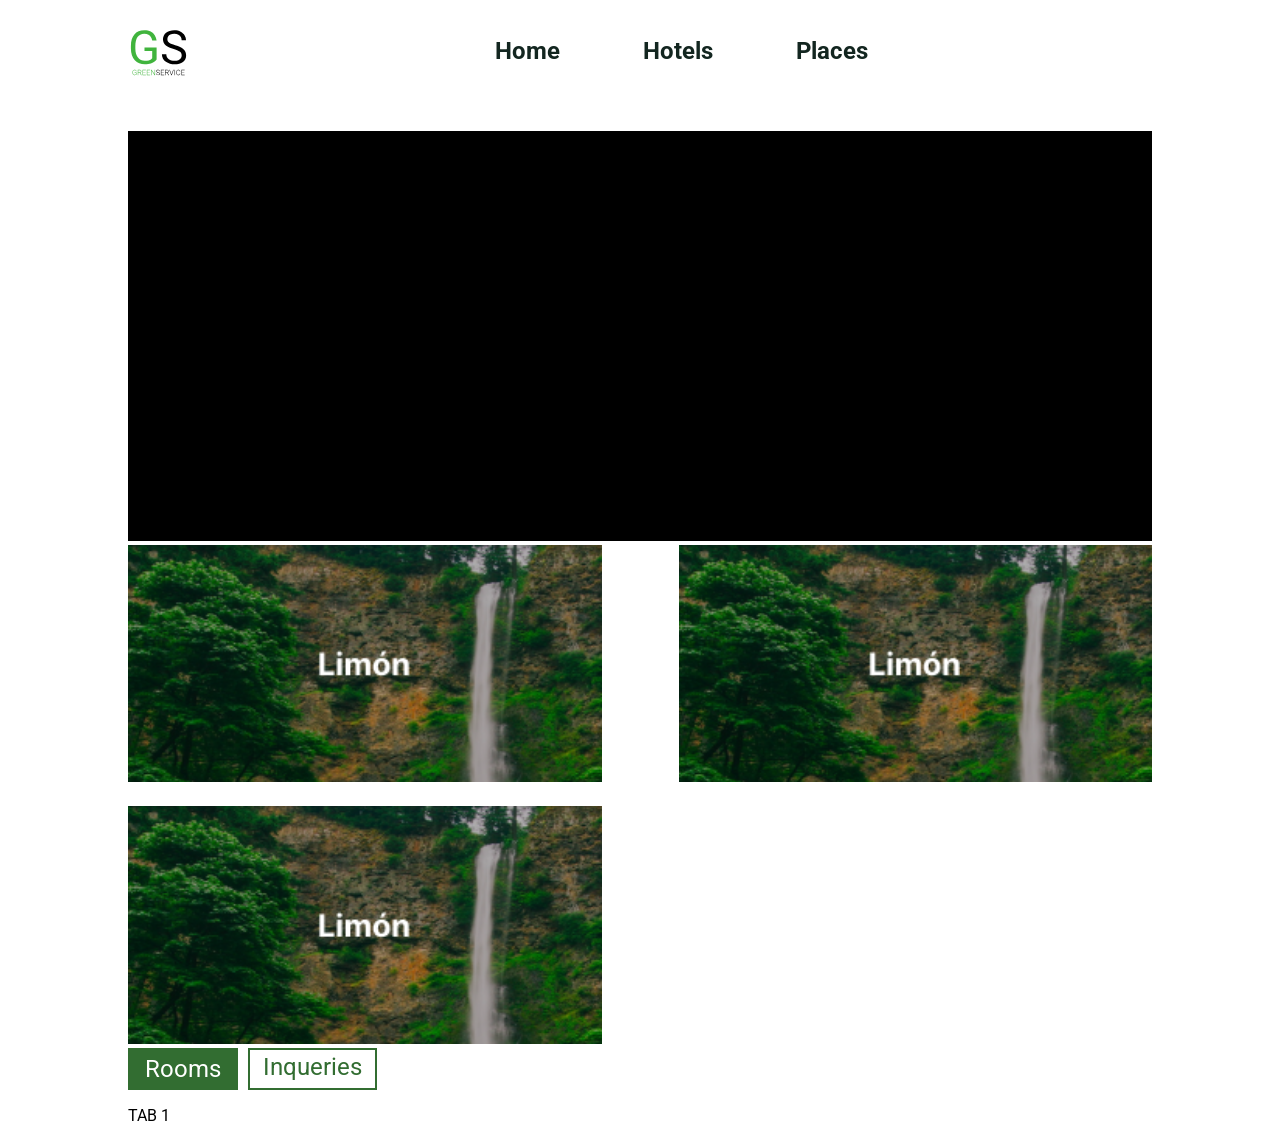
<file: design-system/design-system.html>
<!DOCTYPE html>
<html lang="en">

<head>
  <meta charset="UTF-8">
  <meta http-equiv="X-UA-Compatible" content="IE=edge">
  <meta name="viewport" content="width=device-width, initial-scale=1.0">
  <title>Desing-System</title>
  <link rel="stylesheet" href="../css/styles.css">
</head>

<body>
  <!-- Header -->
  <header>
    <div class="space container">

      <div class="logo">
        <a href="../index.html"><img src="../assets/icons/logo.svg" alt="Page Logo"></a>
      </div>

      <div class="menu">
        <nav>
          <h2 class="sr-only">Menu de navegación</h2>
          <ol>
            <li><a href="#">Home</a></li>
            <li><a href="#">Hotels</a></li>
            <li><a href="#">Places</a></li>
          </ol>
        </nav>
      </div>
    </div>
  </header>

  <!--Gallery-hotels-->
  <div class="container space">

    <div>
      <img src="../assets/img/gallery-hotel/datachef_unicolor.png" alt="img en negro">
    </div>

    <div>
      <ul class="gallery__ul">
        <li>
          <a href="#"><img class="hola" src="../assets/img/gallery-hotel/limon.png" alt="Visit Limon Costa Rica" /></a>
        </li>

        <li>
          <a href="#"><img src="../assets/img/gallery-hotel/limon.png" alt="Visit Limon Costa Rica" /></a>
        </li>

        <li>
          <a href="#"><img src="../assets/img/gallery-hotel/limon.png" alt="Visit Limon Costa Rica" /></a>
        </li>
      </ul>
    </div>
  </div>

  <!-- use -->
  <div class="container tabs-container">
    <div class="tabs">
      <div class="tabs__content tabs__content-1">Rooms</div>
      <div class="tabs__content tabs__content-2">Inqueries</div>
    </div>

    <div class="content">
      <div class="content__tab-1">
        <!-- content... -->
        <p>TAB 1</p>
      </div>

      <div class="content__tab-2 tab__hidden">
        <!-- content... -->
        <p>TAB 2</p>
      </div>
    </div>
  </div>

</body>
<script src="../js/tab.js"></script>

</html>
</file>
<file: css/styles.css>
@import url("https://fonts.googleapis.com/css2?family=Roboto:wght@400;500;700&display=swap");
body {
  box-sizing: border-box;
  margin: 0;
  padding: 0;
  font-family: "Roboto", sans-serif;
  font-size: 1rem;
}

h1 {
  font-size: 36px;
  margin: 6px 0 0;
}

h2 {
  font-size: 2.25rem;
}

ul,
ol {
  list-style: none;
  padding: 0;
  margin: 0;
}

a {
  text-decoration: none;
}

span {
  font-size: 1rem;
}

img {
  width: 100%;
}

.container {
  max-width: 1270px;
  width: 80%;
  margin: 0 auto;
}

.sr-only {
  clip: rect(0 0 0 0);
  clip-path: inset(50%);
  height: 1px;
  overflow: hidden;
  position: absolute;
  white-space: nowrap;
  width: 1px;
}

.gallery__ul {
  display: grid;
  grid-template-columns: repeat(auto-fit, minmax(300px, 1fr));
  gap: 20px 77px;
}
.gallery__title {
  padding-left: 2.125em;
  background: url(../assets/icons/location.svg) no-repeat left;
  color: #b68d40;
  display: inline;
}
.gallery__title:hover {
  text-decoration: underline;
}

.tabs {
  display: flex;
  gap: 10px;
  margin-bottom: 0.625em;
}
.tabs__content {
  padding: 7px 17px;
  font-size: 1.5rem;
  cursor: pointer;
}
.tabs__content-1 {
  background-color: #326d31;
  color: #fff;
}
.tabs__content-2 {
  border: 2px solid #326d31;
  padding: 3px 13px;
  color: #326d31;
}

.tab__hidden {
  display: none;
}

/*Header*/
header .space {
  margin-top: 20px;
  margin-bottom: 50px;
  display: flex;
  gap: 30%;
}
header .logo {
  width: 60px;
}
header .menu {
  align-self: center;
}
header .menu ol {
  display: flex;
  gap: 40%;
  font-size: 1.5rem;
}
header .menu a {
  color: #132620;
  font-weight: bold;
}
header .menu a:hover {
  color: #40b43d;
  text-decoration: underline;
}

.gallery__ul {
  display: grid;
  grid-template-columns: repeat(auto-fit, minmax(300px, 1fr));
  gap: 20px 77px;
}

.room-bcgk {
  background: url(../assets/img/gallery-hotel/background-tab-hotel.png) no-repeat center;
  background-size: cover;
  padding: 3.75em 1.5625em;
}

.room__ul {
  display: grid;
  grid-template-columns: repeat(auto-fit, minmax(300px, 0.7fr));
  gap: 23px;
  place-content: center;
}
.room__ul li {
  border: 3px solid #b68d40;
  padding: 2.5em;
  color: #fff;
}

@media (max-width: 960px) {
  .room-bcgk {
    background: none;
  }
  .room__ul * {
    color: #000;
  }
}
/* gallery places*/
section .gallery-gap {
  margin: 40px auto 40px;
}
section .gallery__ul {
  display: grid;
  grid-template-columns: repeat(auto-fit, minmax(300px, 1fr));
  gap: 20px 78px;
}

.information {
  background-color: #77B176;
  padding: 70px 30px;
  font-size: 1.75rem;
  font-weight: 500;
}

.content__tab-2 {
  border: 2px solid;
}
.content__tab-2 .hotel {
  height: 400px;
  flex-basis: 50%;
  justify-content: center;
  align-items: center;
}
.content__tab-2 .hotel__link-1 {
  background: url(../assets/img/gallery-places/california.png) no-repeat center;
  background-size: cover;
}
.content__tab-2 .hotel__link-2 {
  background: url(../assets/img/gallery-places/resort.png) no-repeat center;
  background-size: cover;
}

.flex-tab2 {
  display: flex;
}

.color-titile {
  color: #fff;
}

.contact-info {
  color: #fff;
  font-size: 24px;
  font-weight: 400;
}

.company-info {
  color: #fff;
  display: block;
  text-align: center;
}

.company__icon {
  width: 45%;
}

.company__form {
  background-color: #326d31;
  border: 2px #40b43d solid;
  height: 45px;
  margin: 10px 0;
  width: 100%;
}

.footer__bg {
  background-color: #326d31;
  margin-top: 200px;
}

.company__form::placeholder {
  color: #fff;
  text-align: left;
}

.footer__bg-container {
  align-items: center;
  display: flex;
  justify-content: space-between;
}

.social-media__icon {
  width: 15%;
}

@media (min-width: 768px) and (max-width: 1023px) {
  .contact-container {
    display: block;
  }
  .footer__bg-container {
    align-items: center;
    display: flex;
    gap: 82px;
    padding: 0;
    margin: 0 25px;
  }
}
@media (min-width: 320px) and (max-width: 767px) {
  .contact-container {
    display: block;
  }
  .contact-info {
    font-size: 16px;
  }
  .company-info {
    margin: 10px auto;
  }
  .company__form {
    width: 50%;
  }
  .footer__bg-container {
    display: block;
    padding: 0;
    text-align: center;
  }
}
.enquiries {
  background-image: url(../assets/img/gallery-hotel/background-hotel-form.png);
  background-size: cover;
  background-position: center;
  text-align: center;
}

.enquiries__form {
  color: #fff;
  display: flex;
  flex-wrap: wrap;
  justify-content: center;
  text-align: center;
}

.form__field {
  margin: 8px 0;
  padding: 12px 20px;
  width: 100%;
}

.form__field--white {
  background: none;
  border: none;
  border-bottom: 2px #fff solid;
  color: #fff;
  padding: 0;
  width: 50%;
}

.submit__button {
  background-color: #fff;
  border: none;
  border-radius: 5px;
  font-size: 20px;
  height: 48px;
  margin: 65px 0;
  width: 175px;
}

/*# sourceMappingURL=styles.css.map */
</file>
